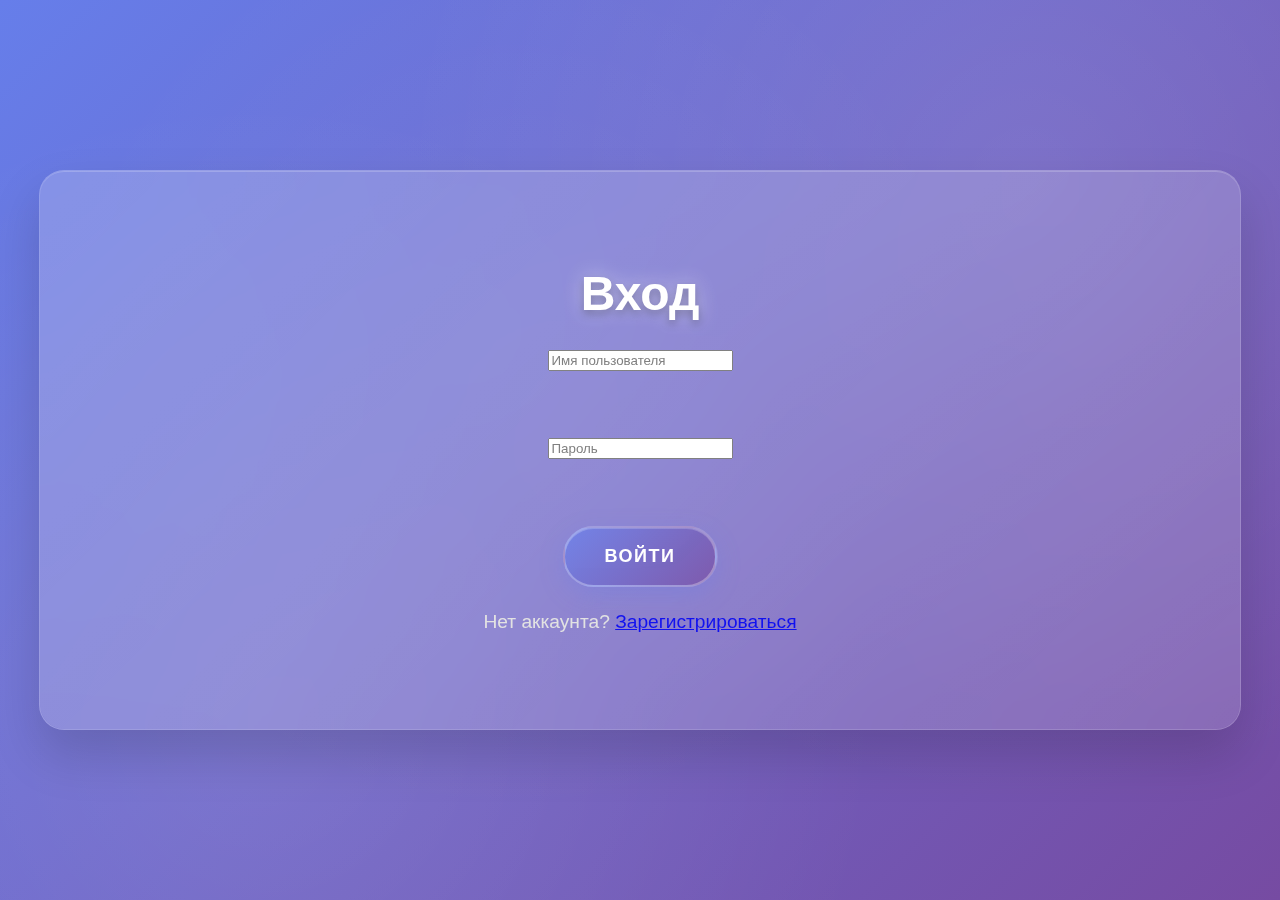
<file: templates/login.html>
<!DOCTYPE html>
<html lang="en">
<head>
    <meta charset="UTF-8">
    <title>Вход</title>
    <link rel="stylesheet" href="/static/css/styles.css">
</head>
<body>
    <div class="container">
        <h1>Вход</h1>
        <form id="login-form">
            <input type="text" id="username" placeholder="Имя пользователя" required><br>
            <input type="password" id="password" placeholder="Пароль" required><br>
            <button type="submit">Войти</button>
        </form>
        <p>Нет аккаунта? <a href="/register">Зарегистрироваться</a></p>
        <div id="message"></div>
    </div>
    <script>
        document.getElementById('login-form').addEventListener('submit', async (e) => {
            e.preventDefault();
            const username = document.getElementById('username').value;
            const password = document.getElementById('password').value;
            const response = await fetch('/auth/login', {
                method: 'POST',
                headers: { 'Content-Type': 'application/json' },
                body: JSON.stringify({ username, password })
            });
            const data = await response.json();
            if (response.ok) {
                localStorage.setItem('token', data.access_token);
                // Токен уже установлен в куки на сервере, перенаправляем на dashboard
                console.log('Login successful, redirecting to /dashboard');
                window.location.href = '/dashboard';
            } else {
                console.log('Login failed:', data.message);
                document.getElementById('message').innerText = data.message;
            }
        });
    </script>
</body>
</html>
</file>
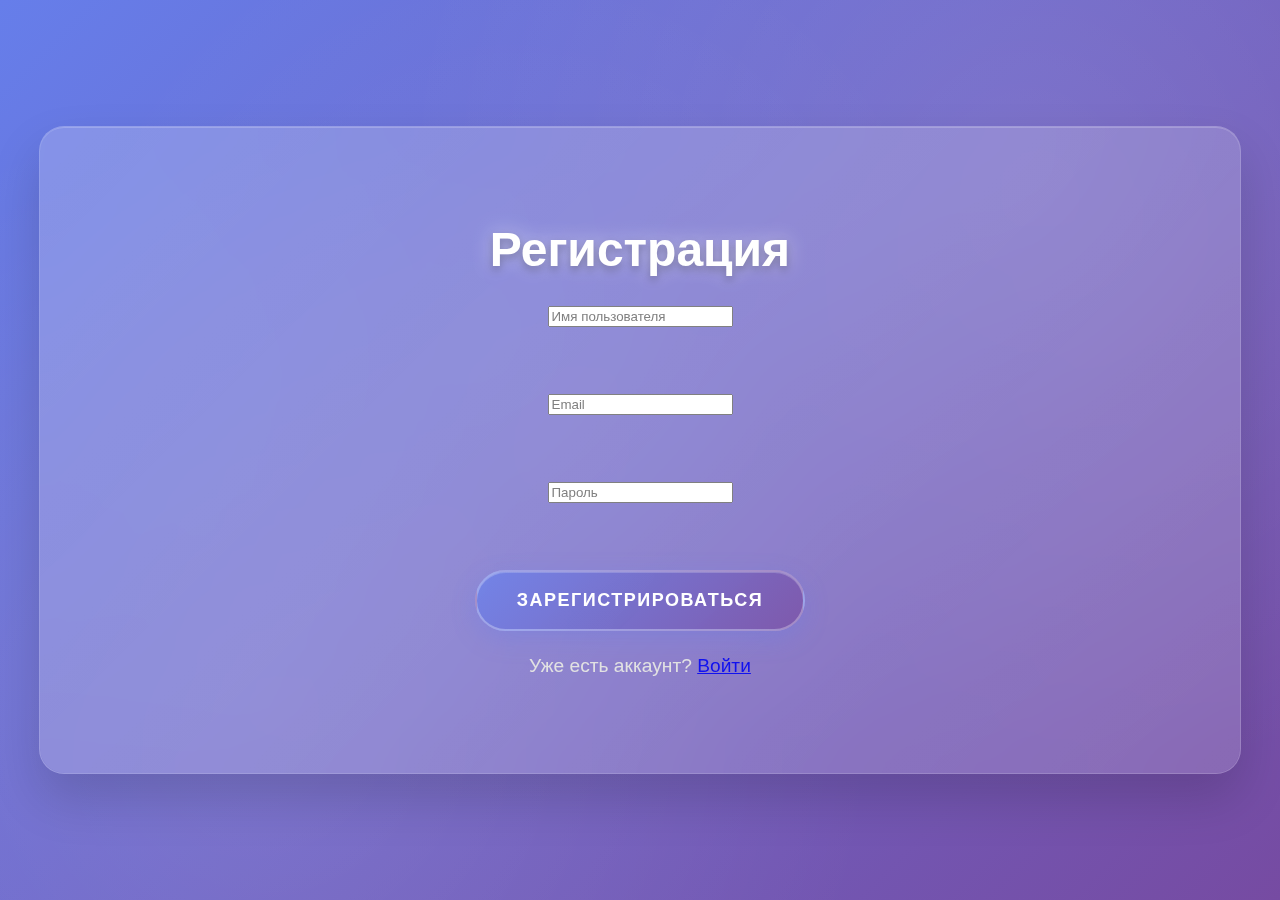
<file: templates/register.html>
<!DOCTYPE html>
<html lang="en">
<head>
    <meta charset="UTF-8">
    <title>Регистрация</title>
    <link rel="stylesheet" href="/static/css/styles.css">
</head>
<body>
    <div class="container">
        <h1>Регистрация</h1>
        <form id="register-form">
            <input type="text" id="username" placeholder="Имя пользователя" required><br>
            <input type="email" id="email" placeholder="Email" required><br>
            <input type="password" id="password" placeholder="Пароль" required><br>
            <button type="submit">Зарегистрироваться</button>
        </form>
        <p>Уже есть аккаунт? <a href="/login">Войти</a></p>
        <div id="message"></div>
    </div>
    <script>
        document.getElementById('register-form').addEventListener('submit', async (e) => {
            e.preventDefault();
            const username = document.getElementById('username').value;
            const email = document.getElementById('email').value;
            const password = document.getElementById('password').value;
            const response = await fetch('/auth/register', {
                method: 'POST',
                headers: { 'Content-Type': 'application/json' },
                body: JSON.stringify({ username, email, password })
            });
            const data = await response.json();
            document.getElementById('message').innerText = data.message;
            if (response.ok) {
                setTimeout(() => window.location.href = '/login', 2000);
            }
        });
    </script>
</body>
</html>
</file>
<file: static/css/styles.css>
body {
    font-family: 'Segoe UI', Tahoma, Geneva, Verdana, sans-serif;
    font-weight: 400;
    line-height: 1.7;
    margin: 0;
    padding: 0;
    background: linear-gradient(135deg, #667eea 0%, #764ba2 100%);
    color: #333;
    min-height: 100vh;
    display: flex;
    justify-content: center;
    align-items: center;
    overflow-x: hidden;
    position: relative;
}

body::before {
    content: '';
    position: absolute;
    top: 0;
    left: 0;
    width: 100%;
    height: 100%;
    background-image:
        radial-gradient(circle at 20% 80%, rgba(255, 255, 255, 0.1) 0%, transparent 50%),
        radial-gradient(circle at 80% 20%, rgba(255, 255, 255, 0.1) 0%, transparent 50%),
        radial-gradient(circle at 40% 40%, rgba(255, 255, 255, 0.05) 0%, transparent 50%);
    animation: float 20s ease-in-out infinite;
    pointer-events: none;
}

@keyframes float {
    0%, 100% { transform: translateY(0px) rotate(0deg); }
    50% { transform: translateY(-20px) rotate(180deg); }
}
        .container {
            background: rgba(255, 255, 255, 0.1);
            border: 1px solid rgba(255, 255, 255, 0.2);
            border-radius: 25px;
            box-shadow: 0 25px 50px rgba(0, 0, 0, 0.15), inset 0 1px 0 rgba(255, 255, 255, 0.2);
            padding: 50px;
            width: 100%;
            max-width: 1100px;
            text-align: center;
            backdrop-filter: blur(20px);
            position: relative;
            overflow: hidden;
        }

        .container::before {
            content: '';
            position: absolute;
            top: 0;
            left: 0;
            right: 0;
            bottom: 0;
            background: linear-gradient(135deg, rgba(255, 255, 255, 0.1) 0%, rgba(255, 255, 255, 0.05) 100%);
            border-radius: 25px;
            pointer-events: none;
        }
        h1 {
            color: #ffffff;
            margin-bottom: 15px;
            font-size: 3em;
            font-weight: 700;
            text-shadow: 0 4px 8px rgba(0, 0, 0, 0.3), 0 0 20px rgba(255, 255, 255, 0.5);
            animation: glow 2s ease-in-out infinite alternate;
        }

        @keyframes glow {
            from { text-shadow: 0 4px 8px rgba(0, 0, 0, 0.3), 0 0 20px rgba(255, 255, 255, 0.5); }
            to { text-shadow: 0 4px 8px rgba(0, 0, 0, 0.3), 0 0 30px rgba(255, 255, 255, 0.8); }
        }

        p {
            color: #e0e0e0;
            margin-bottom: 40px;
            font-size: 1.2em;
            font-weight: 500;
        }
        form {
            display: flex;
            flex-direction: column;
            align-items: center;
            gap: 20px;
        }
        textarea {
            width: 100%;
            height: 180px;
            padding: 25px;
            font-size: 18px;
            font-family: 'Segoe UI', Tahoma, Geneva, Verdana, sans-serif;
            line-height: 1.8;
            border: 2px solid rgba(255, 255, 255, 0.3);
            border-radius: 20px;
            box-sizing: border-box;
            resize: vertical;
            transition: all 0.4s ease;
            margin-bottom: 15px;
            background: rgba(255, 255, 255, 0.1);
            color: #ffffff;
            box-shadow: inset 0 4px 8px rgba(0, 0, 0, 0.2), 0 2px 10px rgba(0, 0, 0, 0.1);
            backdrop-filter: blur(5px);
        }
        textarea::placeholder {
            color: rgba(255, 255, 255, 0.7);
        }
        textarea:focus {
            outline: none;
            border-color: rgba(255, 255, 255, 0.5);
            box-shadow: 0 0 0 5px rgba(255, 255, 255, 0.1), inset 0 4px 8px rgba(0, 0, 0, 0.2);
            background: rgba(255, 255, 255, 0.15);
        }
        .button-group {
            display: flex;
            gap: 15px;
            flex-wrap: wrap;
            justify-content: center;
        }
        button {
            background: linear-gradient(135deg, rgba(102, 126, 234, 0.8) 0%, rgba(118, 75, 162, 0.8) 100%);
            color: white;
            padding: 18px 40px;
            font-size: 18px;
            font-weight: 700;
            border: 2px solid rgba(255, 255, 255, 0.3);
            border-radius: 35px;
            cursor: pointer;
            transition: all 0.4s ease;
            box-shadow: 0 8px 25px rgba(102, 126, 234, 0.3), inset 0 1px 0 rgba(255, 255, 255, 0.2);
            text-transform: uppercase;
            letter-spacing: 1.5px;
            backdrop-filter: blur(10px);
            position: relative;
            overflow: hidden;
        }
        button::before {
            content: '';
            position: absolute;
            top: 0;
            left: -100%;
            width: 100%;
            height: 100%;
            background: linear-gradient(90deg, transparent, rgba(255, 255, 255, 0.2), transparent);
            transition: left 0.5s;
        }
        button:hover::before {
            left: 100%;
        }
        button:hover {
            transform: translateY(-4px) scale(1.05);
            box-shadow: 0 12px 35px rgba(102, 126, 234, 0.4), inset 0 1px 0 rgba(255, 255, 255, 0.3);
            background: linear-gradient(135deg, rgba(102, 126, 234, 0.9) 0%, rgba(118, 75, 162, 0.9) 100%);
        }
        button:active {
            transform: translateY(-2px) scale(1.02);
        }
        .result {
            margin-top: 30px;
            padding: 25px;
            border-radius: 25px;
            font-size: 18px;
            text-align: center;
            animation: fadeIn 0.8s ease-in;
            box-shadow: 0 15px 40px rgba(0, 0, 0, 0.2), inset 0 1px 0 rgba(255, 255, 255, 0.1);
            backdrop-filter: blur(15px);
            background: rgba(255, 255, 255, 0.1);
            border: 1px solid rgba(255, 255, 255, 0.2);
            color: #ffffff;
        }
        .positive {
            background: linear-gradient(135deg, rgba(86, 171, 47, 0.3) 0%, rgba(168, 230, 207, 0.3) 100%);
            color: #ffffff;
            border: 1px solid rgba(86, 171, 47, 0.5);
        }
        .negative {
            background: linear-gradient(135deg, rgba(255, 65, 108, 0.3) 0%, rgba(255, 75, 43, 0.3) 100%);
            color: #ffffff;
            border: 1px solid rgba(255, 65, 108, 0.5);
        }
        .neutral {
            background: linear-gradient(135deg, rgba(17, 153, 142, 0.3) 0%, rgba(56, 239, 125, 0.3) 100%);
            color: #ffffff;
            border: 1px solid rgba(17, 153, 142, 0.5);
        }
        .note {
            font-size: 16px;
            color: #e0e0e0;
            margin-top: 30px;
            text-align: center;
            font-style: italic;
            background: rgba(255, 255, 255, 0.1);
            padding: 20px;
            border-radius: 15px;
            box-shadow: 0 6px 15px rgba(0, 0, 0, 0.1), inset 0 1px 0 rgba(255, 255, 255, 0.1);
            backdrop-filter: blur(10px);
            border: 1px solid rgba(255, 255, 255, 0.2);
        }
        @keyframes fadeIn {
            from { opacity: 0; transform: translateY(30px); }
            to { opacity: 1; transform: translateY(0); }
        }

        @keyframes slideIn {
            from { opacity: 0; transform: translateX(-50px); }
            to { opacity: 1; transform: translateX(0); }
        }

        .emotion-bars, .full-reasoning, .resize-section {
            animation: slideIn 0.8s ease-out;
        }

        .llm-checkbox {
            margin: 20px 0;
            display: flex;
            align-items: center;
            gap: 10px;
            justify-content: center;
            font-size: 16px;
            color: #555;
            background: rgba(255, 255, 255, 0.9);
            padding: 15px;
            border-radius: 12px;
            box-shadow: 0 4px 10px rgba(0, 0, 0, 0.05);
            transition: all 0.3s ease;
        }

        .llm-checkbox:hover {
            background: rgba(255, 255, 255, 1);
            box-shadow: 0 6px 15px rgba(0, 0, 0, 0.1);
        }

        .llm-checkbox input[type="checkbox"] {
            width: 20px;
            height: 20px;
            accent-color: #667eea;
        }

        .toggle-switch {
            margin: 15px 0;
            display: flex;
            align-items: center;
            gap: 20px;
            justify-content: center;
            font-size: 16px;
            color: #ffffff;
            background: rgba(255, 255, 255, 0.1);
            padding: 20px;
            border-radius: 25px;
            box-shadow: 0 6px 15px rgba(0, 0, 0, 0.1), inset 0 1px 0 rgba(255, 255, 255, 0.1);
            transition: all 0.4s ease;
            backdrop-filter: blur(10px);
            border: 1px solid rgba(255, 255, 255, 0.2);
        }

        .toggle-switch:hover {
            background: rgba(255, 255, 255, 0.15);
            box-shadow: 0 8px 20px rgba(0, 0, 0, 0.15), inset 0 1px 0 rgba(255, 255, 255, 0.2);
        }

        .toggle-switch input[type="radio"] {
            display: none;
        }

        .toggle-switch label {
            cursor: pointer;
            padding: 12px 25px;
            border-radius: 25px;
            transition: all 0.4s ease;
            background: rgba(255, 255, 255, 0.2);
            color: #ffffff;
            font-weight: 600;
            border: 1px solid rgba(255, 255, 255, 0.3);
        }

        .toggle-switch input[type="radio"]:checked + label {
            background: linear-gradient(135deg, rgba(102, 126, 234, 0.8) 0%, rgba(118, 75, 162, 0.8) 100%);
            color: white;
            box-shadow: 0 6px 15px rgba(102, 126, 234, 0.4), inset 0 1px 0 rgba(255, 255, 255, 0.2);
            transform: scale(1.05);
        }

        .loader {
            margin-top: 20px;
            text-align: center;
        }

        .spinner {
            border: 4px solid #f3f3f3;
            border-top: 4px solid #667eea;
            border-radius: 50%;
            width: 40px;
            height: 40px;
            animation: spin 1s linear infinite;
            margin: 0 auto 10px;
        }

        @keyframes spin {
            0% { transform: rotate(0deg); }
            100% { transform: rotate(360deg); }
        }

        .emotion-bars {
            margin: 15px 0;
            padding: 15px;
            background: rgba(255, 255, 255, 0.1);
            border: 1px solid rgba(255, 255, 255, 0.2);
            border-radius: 15px;
            box-shadow: 0 6px 15px rgba(0, 0, 0, 0.1), inset 0 1px 0 rgba(255, 255, 255, 0.1);
            backdrop-filter: blur(10px);
        }

        .emotion-bars h3 {
            margin: 0 0 15px 0;
            font-size: 18px;
            color: #ffffff;
            font-weight: 600;
        }

        .emotion-bar {
            margin-bottom: 8px;
        }

        .emotion-bar span {
            display: block;
            margin-bottom: 5px;
            font-weight: bold;
            color: #ffffff;
        }

        .progress-bar {
            width: 100%;
            height: 12px;
            background: rgba(255, 255, 255, 0.1);
            border: 1px solid rgba(255, 255, 255, 0.2);
            border-radius: 10px;
            overflow: hidden;
            backdrop-filter: blur(10px);
            box-shadow: inset 0 1px 0 rgba(255, 255, 255, 0.1);
        }

        .progress-fill {
            height: 100%;
            border-radius: 10px;
            transition: width 0.5s ease;
            box-shadow: inset 0 1px 0 rgba(255, 255, 255, 0.2);
        }

        .positive-fill {
            background: linear-gradient(135deg, rgba(86, 171, 47, 0.8) 0%, rgba(168, 230, 207, 0.8) 100%);
        }

        .negative-fill {
            background: linear-gradient(135deg, rgba(255, 65, 108, 0.8) 0%, rgba(255, 75, 43, 0.8) 100%);
        }

        .neutral-fill {
            background: linear-gradient(135deg, rgba(17, 153, 142, 0.8) 0%, rgba(56, 239, 125, 0.8) 100%);
        }
        @media (max-width: 600px) {
            .container {
                margin: 20px;
                padding: 25px;
            }
            h1 {
                font-size: 2.2em;
            }
            textarea {
                font-size: 16px;
                padding: 15px;
            }
            button {
                padding: 12px 25px;
                font-size: 16px;
            }
            .llm-checkbox {
                font-size: 14px;
                padding: 12px;
            }
            .toggle-switch {
                font-size: 14px;
                padding: 12px;
            }
            .toggle-switch label {
                padding: 8px 15px;
            }
            .emotion-bars {
                padding: 10px;
            }
            .emotion-bars h3 {
                font-size: 16px;
            }
            .progress-bar {
                height: 18px;
            }
        }
        .full-reasoning {
            margin-top: 15px;
            padding: 15px;
            background: rgba(255, 255, 255, 0.1);
            border: 1px solid rgba(255, 255, 255, 0.2);
            border-radius: 15px;
            text-align: left;
            border-left: 3px solid rgba(102, 126, 234, 0.8);
            box-shadow: 0 6px 15px rgba(0, 0, 0, 0.1), inset 0 1px 0 rgba(255, 255, 255, 0.1);
            backdrop-filter: blur(10px);
            color: #ffffff;
        }

        .full-reasoning h4 {
            margin: 0 0 10px 0;
            font-size: 18px;
            font-weight: 600;
            color: #ffffff;
        }

        .full-reasoning p {
            font-style: italic;
            margin: 0;
        }

        .flash-messages {
            margin-bottom: 20px;
        }

        .flash {
            padding: 15px;
            border-radius: 10px;
            margin-bottom: 10px;
            font-weight: bold;
            backdrop-filter: blur(10px);
        }

        .flash.error {
            background: rgba(248, 215, 218, 0.3);
            color: #ffffff;
            border: 1px solid rgba(245, 198, 203, 0.5);
            box-shadow: 0 4px 10px rgba(0, 0, 0, 0.1);
        }

        .resize-section {
            margin-top: 25px;
            padding: 30px;
            background: rgba(255, 255, 255, 0.1);
            border: 1px solid rgba(255, 255, 255, 0.2);
            border-radius: 20px;
            box-shadow: 0 10px 30px rgba(0, 0, 0, 0.1), inset 0 1px 0 rgba(255, 255, 255, 0.1);
            backdrop-filter: blur(10px);
            text-align: center;
        }

        .resize-section h3 {
            color: #ffffff;
            margin-bottom: 20px;
            font-size: 1.5em;
            font-weight: 600;
        }

        .resize-form {
            display: inline-block;
            text-align: left;
        }

        .resize-controls {
            display: flex;
            align-items: center;
            gap: 15px;
            flex-wrap: wrap;
            justify-content: center;
        }

        .resize-controls label {
            font-weight: bold;
            color: #ffffff;
        }

        .resize-controls select,
        .resize-controls input {
            padding: 10px;
            border: 2px solid #e1e5e9;
            border-radius: 10px;
            font-size: 16px;
            transition: all 0.3s ease;
        }

        .resize-controls select:focus,
        .resize-controls input:focus {
            outline: none;
            border-color: #667eea;
            box-shadow: 0 0 0 3px rgba(102, 126, 234, 0.2);
        }

        .resize-btn {
            background: linear-gradient(135deg, #667eea 0%, #764ba2 100%);
            color: white;
            padding: 12px 25px;
            font-size: 16px;
            font-weight: 600;
            border: none;
            border-radius: 25px;
            cursor: pointer;
            transition: all 0.3s ease;
            box-shadow: 0 4px 15px rgba(102, 126, 234, 0.4);
        }

        .resize-btn:hover {
            transform: translateY(-2px);
            box-shadow: 0 6px 20px rgba(102, 126, 234, 0.5);
        }

        .resized-result {
            margin-top: 20px;
            padding: 20px;
            background: rgba(255, 255, 255, 0.1);
            border: 1px solid rgba(255, 255, 255, 0.2);
            border-radius: 15px;
            box-shadow: 0 6px 15px rgba(0, 0, 0, 0.1), inset 0 1px 0 rgba(255, 255, 255, 0.1);
            backdrop-filter: blur(10px);
        }

        .resized-result h4 {
            color: #ffffff;
            margin-bottom: 10px;
            font-weight: 600;
        }

        .resized-result p {
            font-style: italic;
            color: #ffffff;
            font-size: 18px;
        }

/* Стили для информации о пользователе */
.user-info {
    display: flex;
    justify-content: space-between;
    align-items: center;
    margin-bottom: 20px;
    padding: 15px;
    background: rgba(255, 255, 255, 0.1);
    border: 1px solid rgba(255, 255, 255, 0.2);
    border-radius: 15px;
    box-shadow: 0 6px 15px rgba(0, 0, 0, 0.1), inset 0 1px 0 rgba(255, 255, 255, 0.1);
    backdrop-filter: blur(10px);
}

.user-info span {
    font-size: 18px;
    font-weight: 600;
    color: #ffffff;
}

.user-actions {
    display: flex;
    gap: 10px;
}

.user-actions button {
    padding: 8px 16px;
    font-size: 14px;
    font-weight: 600;
    border: none;
    border-radius: 20px;
    cursor: pointer;
    transition: all 0.3s ease;
    text-transform: uppercase;
    letter-spacing: 0.5px;
}

.user-actions button:hover {
    transform: translateY(-2px);
    box-shadow: 0 4px 12px rgba(0, 0, 0, 0.2);
}

.logout-btn {
    background: linear-gradient(135deg, rgba(255, 65, 108, 0.8) 0%, rgba(255, 75, 43, 0.8) 100%);
    color: white;
}

.delete-btn {
    background: linear-gradient(135deg, rgba(220, 53, 69, 0.8) 0%, rgba(176, 58, 46, 0.8) 100%);
    color: white;
}

/* Стили для модальных окон */
.modal {
    display: none;
    position: fixed;
    z-index: 1000;
    left: 0;
    top: 0;
    width: 100%;
    height: 100%;
    background-color: rgba(0, 0, 0, 0.5);
    backdrop-filter: blur(5px);
}

.modal-content {
    background: rgba(255, 255, 255, 0.95);
    margin: 15% auto;
    padding: 30px;
    border: 1px solid rgba(255, 255, 255, 0.3);
    border-radius: 20px;
    width: 90%;
    max-width: 500px;
    box-shadow: 0 25px 50px rgba(0, 0, 0, 0.3);
    backdrop-filter: blur(20px);
}

.modal-content h2 {
    color: #333;
    margin-bottom: 20px;
    text-align: center;
}

.modal-content input {
    width: 100%;
    padding: 12px;
    margin: 8px 0;
    border: 2px solid #e1e5e9;
    border-radius: 10px;
    font-size: 16px;
    box-sizing: border-box;
}

.modal-content input:focus {
    outline: none;
    border-color: #667eea;
    box-shadow: 0 0 0 3px rgba(102, 126, 234, 0.2);
}

.modal-content button {
    width: 100%;
    padding: 12px;
    background: linear-gradient(135deg, #667eea 0%, #764ba2 100%);
    color: white;
    border: none;
    border-radius: 10px;
    font-size: 16px;
    font-weight: 600;
    cursor: pointer;
    margin-top: 10px;
    transition: all 0.3s ease;
}

.modal-content button:hover {
    transform: translateY(-2px);
    box-shadow: 0 6px 20px rgba(102, 126, 234, 0.4);
}

.close {
    color: #aaa;
    float: right;
    font-size: 28px;
    font-weight: bold;
    cursor: pointer;
}

.close:hover {
    color: #333;
}

/* Стили для секции аутентификации */
.auth-section {
display: flex;
justify-content: center;
gap: 15px;
margin-bottom: 20px;
}

.auth-btn {
padding: 12px 25px;
font-size: 16px;
font-weight: 600;
border: none;
border-radius: 25px;
cursor: pointer;
transition: all 0.3s ease;
text-transform: uppercase;
letter-spacing: 0.5px;
background: linear-gradient(135deg, rgba(102, 126, 234, 0.8) 0%, rgba(118, 75, 162, 0.8) 100%);
color: white;
box-shadow: 0 4px 15px rgba(102, 126, 234, 0.3);
}

.auth-btn:hover {
transform: translateY(-2px);
box-shadow: 0 6px 20px rgba(102, 126, 234, 0.4);
}

/* Стили для загрузки файлов */
.file-upload {
display: flex;
flex-direction: column;
align-items: center;
gap: 10px;
margin-bottom: 15px;
}

.file-upload label {
font-weight: 600;
color: #ffffff;
font-size: 16px;
}

.file-upload input[type="file"] {
padding: 10px;
border: 2px solid rgba(255, 255, 255, 0.3);
border-radius: 10px;
background: rgba(255, 255, 255, 0.1);
color: #ffffff;
font-size: 14px;
transition: all 0.3s ease;
backdrop-filter: blur(5px);
}

.file-upload input[type="file"]:focus {
outline: none;
border-color: rgba(255, 255, 255, 0.5);
box-shadow: 0 0 0 3px rgba(255, 255, 255, 0.1);
background: rgba(255, 255, 255, 0.15);
}

.file-upload input[type="file"]::file-selector-button {
background: linear-gradient(135deg, rgba(102, 126, 234, 0.8) 0%, rgba(118, 75, 162, 0.8) 100%);
color: white;
border: none;
padding: 8px 16px;
border-radius: 8px;
cursor: pointer;
font-weight: 600;
transition: all 0.3s ease;
margin-right: 10px;
}

.file-upload input[type="file"]::file-selector-button:hover {
background: linear-gradient(135deg, rgba(102, 126, 234, 0.9) 0%, rgba(118, 75, 162, 0.9) 100%);
transform: scale(1.05);
}

/* Стили для премиум уведомления */
.premium-notice {
background: linear-gradient(135deg, rgba(255, 193, 7, 0.2) 0%, rgba(255, 235, 59, 0.2) 100%);
border: 1px solid rgba(255, 193, 7, 0.5);
border-radius: 15px;
padding: 20px;
margin: 15px 0;
text-align: center;
box-shadow: 0 6px 15px rgba(0, 0, 0, 0.1), inset 0 1px 0 rgba(255, 255, 255, 0.1);
backdrop-filter: blur(10px);
}

.premium-notice p {
color: #ffffff;
margin: 10px 0;
font-weight: 600;
}

.premium-notice ul {
list-style: none;
padding: 0;
margin: 15px 0;
}

.premium-notice li {
color: #ffffff;
margin: 5px 0;
font-style: italic;
}

.premium-btn {
background: linear-gradient(135deg, rgba(255, 193, 7, 0.8) 0%, rgba(255, 235, 59, 0.8) 100%);
color: #333;
margin: 5px;
font-weight: 700;
border: 2px solid rgba(255, 193, 7, 0.5);
}

.premium-btn:hover {
background: linear-gradient(135deg, rgba(255, 193, 7, 0.9) 0%, rgba(255, 235, 59, 0.9) 100%);
transform: translateY(-2px);
box-shadow: 0 6px 20px rgba(255, 193, 7, 0.4);
}
</file>
